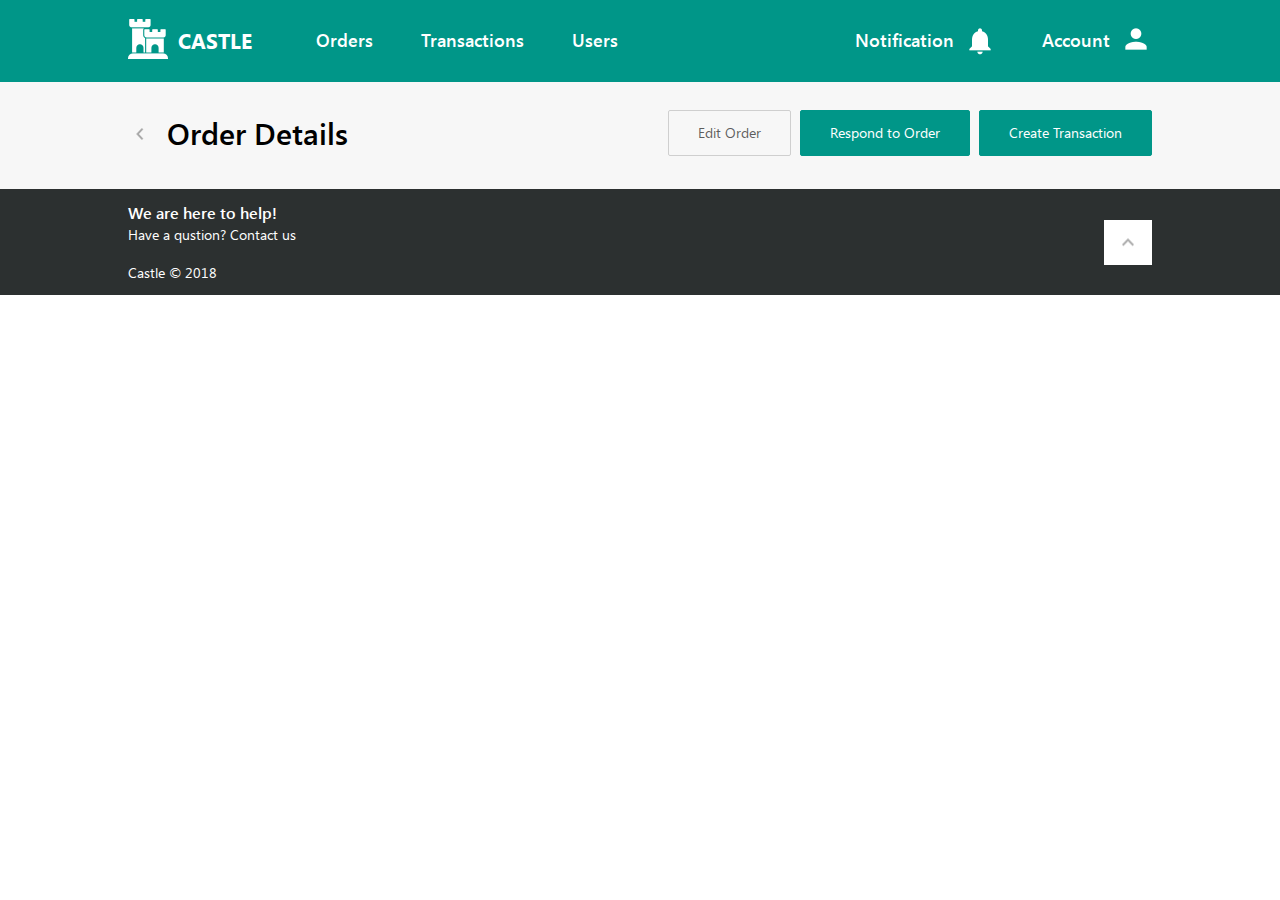
<file: myapp/index.html>
<!DOCTYPE html>
<html lang="ru">
  <head>
    <meta charset="UTF-8">
    <meta http-equiv="X-UA-Compatible" content="IE=edge">
    <meta name="viewport" content="width=device-width, initial-scale=1.0">
    <meta name="keywords" content="Теги сайта">
    <meta name="description" content="Описание сайта">
    <link rel="stylesheet" href="css/main.min.css">
    <title>Document </title>
  </head>
  <body>
    <header id="top">
      <nav>
        <div class="wrap">
          <div class="nav"><a href="#" class="logo">
              <div class="logo__icon"><img src="img/shape.png" alt="logo" class="shape"></div>
              <div class="logo__text">Castle</div></a>
            <div class="menu-wrap">
              <div class="menu-toggle"> 
                <div class="one"></div>
                <div class="two"></div>
                <div class="three"></div>
              </div>
              <nav class="main-menu"> 
                <ul>
                  <li><a href="#">Orders</a></li>
                  <li><a href="#">Transactions</a></li>
                  <li><a href="#">Users</a></li>
                </ul>
              </nav>
            </div>
            <div class="reg"><a href="#" class="reg__item"> 
                <div class="reg__item--text">Notification</div><img src="img/note.png" alt="logo" class="note"></a><a href="#" class="reg__item login"> 
                <div class="reg__item--text">Account</div>
                <div class="login__icon"><img src="img/cabinet.png" alt="logo" class="cabinet"></div></a></div>
          </div>
        </div>
      </nav>
      <div class="header">
        <div class="wrap"><a href="#" class="title"> 
            <div class="title__icon"> <img src="img/down.png" alt="logo" class="down"></div>
            <div class="title__text">Order Details</div></a>
          <div class="controls">
            <div class="btn btn--small"> 
              <div class="btn__icon"><img src="img/eddit.png" alt="logo" class="eddit"></div>
              <div class="btn--text">Edit Order</div>
            </div>
            <div class="btn btn--green">Respond to Order</div>
            <div class="btn btn--green">Create Transaction</div>
          </div>
        </div>
      </div>
    </header>
    <footer class="footer">
      <div class="wrap">
        <div class="footer__left">
          <div class="footer__title">We are here to help!</div>
          <div class="footer__subtitle">Have a qustion? Contact us</div>
          <div class="rights">Castle © 2018 </div>
        </div>
        <div class="footer__up"><a href="#top" id="go-top" class="go-top"><img src="img/down.png" alt="logo" class="down"></a></div>
      </div>
    </footer>
    <script src="js/scripts.min.js"></script>
    <script src="js/common.js"></script>
  </body>
  <!-- END body-->
</html>
</file>
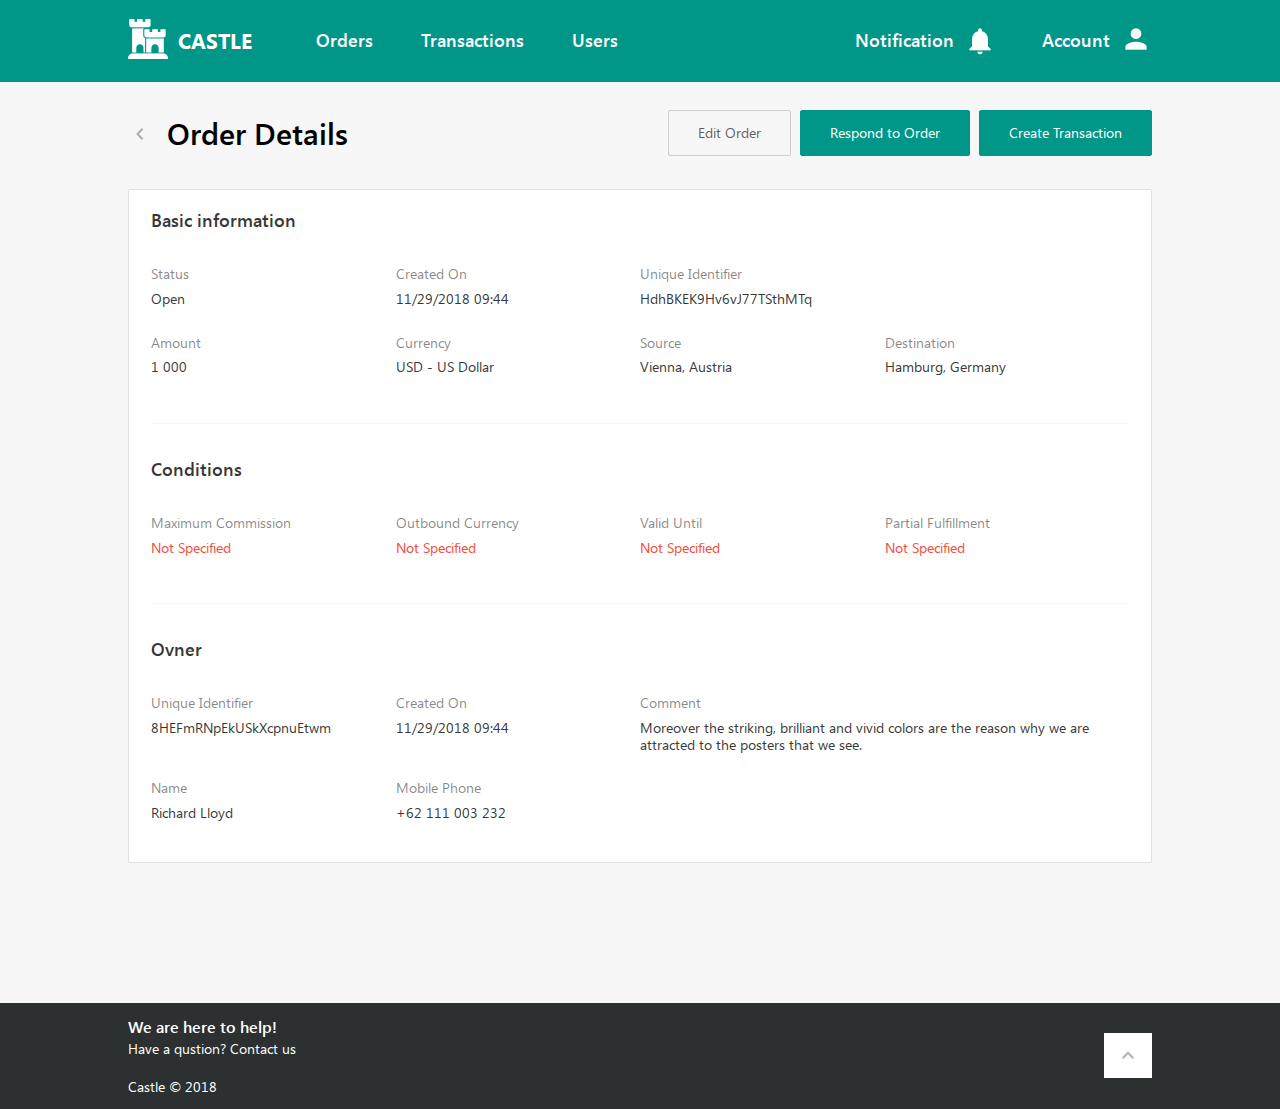
<file: myapp/order-details.html>
<!DOCTYPE html>
<html lang="ru">
  <head>
    <meta charset="UTF-8">
    <meta http-equiv="X-UA-Compatible" content="IE=edge">
    <meta name="viewport" content="width=device-width, initial-scale=1.0">
    <meta name="keywords" content="Теги сайта">
    <meta name="description" content="Описание сайта">
    <link rel="stylesheet" href="css/main.min.css">
    <title>Document </title>
  </head>
  <body>
    <div class="main-wrap">
      <header id="top">
        <nav>
          <div class="wrap">
            <div class="nav"><a href="#" class="logo">
                <div class="logo__icon"><img src="img/shape.png" alt="logo" class="shape"></div>
                <div class="logo__text">Castle</div></a>
              <div class="menu-wrap">
                <div class="menu-toggle"> 
                  <div class="one"></div>
                  <div class="two"></div>
                  <div class="three"></div>
                </div>
                <nav class="main-menu"> 
                  <ul>
                    <li><a href="#">Orders</a></li>
                    <li><a href="#">Transactions</a></li>
                    <li><a href="#">Users</a></li>
                  </ul>
                </nav>
              </div>
              <div class="reg"><a href="#" class="reg__item"> 
                  <div class="reg__item--text">Notification</div><img src="img/note.png" alt="logo" class="note"></a><a href="#" class="reg__item login"> 
                  <div class="reg__item--text">Account</div>
                  <div class="login__icon"><img src="img/cabinet.png" alt="logo" class="cabinet"></div></a></div>
            </div>
          </div>
        </nav>
        <div class="header">
          <div class="wrap"><a href="#" class="title"> 
              <div class="title__icon"> <img src="img/down.png" alt="logo" class="down"></div>
              <div class="title__text">Order Details</div></a>
            <div class="controls">
              <div class="btn btn--small"> 
                <div class="btn__icon"><img src="img/eddit.png" alt="logo" class="eddit"></div>
                <div class="btn--text">Edit Order</div>
              </div>
              <div class="btn btn--green">Respond to Order</div>
              <div class="btn btn--green">Create Transaction</div>
            </div>
          </div>
        </div>
      </header>
      <main>
        <div class="wrap">
          <div class="main">
            <div class="main__block">
              <div class="subtitle">Basic information</div>
              <div class="main-item">
                <div class="main-item__head">Status</div>
                <div class="main-item__value">Open</div>
              </div>
              <div class="main-item">
                <div class="main-item__head">Created On</div>
                <div class="main-item__value">11/29/2018 09:44</div>
              </div>
              <div class="main-item main-item--double main-item--first">
                <div class="main-item__head">Unique Identifier</div>
                <div class="main-item__value">HdhBKEK9Hv6vJ77TSthMTq</div>
              </div>
              <div class="main-item">
                <div class="main-item__head">Amount</div>
                <div class="main-item__value">1 000 </div>
              </div>
              <div class="main-item">
                <div class="main-item__head">Currency</div>
                <div class="main-item__value">USD - US Dollar</div>
              </div>
              <div class="main-item">
                <div class="main-item__head">Source</div>
                <div class="main-item__value">Vienna, Austria</div>
              </div>
              <div class="main-item">
                <div class="main-item__head">Destination</div>
                <div class="main-item__value">Hamburg, Germany</div>
              </div>
            </div>
            <div class="main__block main__block--minmb">
              <div class="subtitle">Conditions </div>
              <div class="main-item">
                <div class="main-item__head">Maximum Commission</div>
                <div class="main-item__value invalid">Not Specified</div>
              </div>
              <div class="main-item">
                <div class="main-item__head">Outbound Currency</div>
                <div class="main-item__value invalid">Not Specified</div>
              </div>
              <div class="main-item">
                <div class="main-item__head">Valid Until</div>
                <div class="main-item__value invalid">Not Specified</div>
              </div>
              <div class="main-item">
                <div class="main-item__head">Partial Fulfillment</div>
                <div class="main-item__value invalid">Not Specified </div>
              </div>
            </div>
            <div class="main__block main__block--minmb">
              <div class="subtitle">Ovner</div>
              <div class="main-item">
                <div class="main-item__head">Unique Identifier</div>
                <div class="main-item__value">8HEFmRNpEkUSkXcpnuEtwm</div>
              </div>
              <div class="main-item">
                <div class="main-item__head">Created On</div>
                <div class="main-item__value">11/29/2018 09:44</div>
              </div>
              <div class="main-item main-item--double main-item--last">
                <div class="main-item__head">Comment</div>
                <div class="main-item__value">Moreover the striking, brilliant and vivid colors are the reason why we are attracted to the posters that we see.</div>
              </div>
              <div class="main-item">
                <div class="main-item__head">Name</div>
                <div class="main-item__value">Richard Lloyd</div>
              </div>
              <div class="main-item">
                <div class="main-item__head">Mobile Phone</div>
                <div class="main-item__value">+62 111 003 232</div>
              </div>
            </div>
          </div>
        </div>
      </main>
      <footer class="footer">
        <div class="wrap">
          <div class="footer__left">
            <div class="footer__title">We are here to help!</div>
            <div class="footer__subtitle">Have a qustion? Contact us</div>
            <div class="rights">Castle © 2018 </div>
          </div>
          <div class="footer__up"><a href="#top" id="go-top" class="go-top"><img src="img/down.png" alt="logo" class="down"></a></div>
        </div>
      </footer>
      <script src="js/scripts.min.js"></script>
      <script src="js/common.js"></script>
    </div>
  </body>
  <!-- END body-->
</html>
</file>
<file: myapp/css/main.min.css>
html{line-height:1.15;-ms-text-size-adjust:100%;-webkit-text-size-adjust:100%}body{margin:0}article,aside,footer,header,nav,section{display:block}h1{font-size:2em;margin:.67em 0}figcaption,figure,main{display:block}figure{margin:1em 40px}hr{-webkit-box-sizing:content-box;box-sizing:content-box;height:0;overflow:visible}pre{font-family:monospace,monospace;font-size:1em}a{background-color:transparent;-webkit-text-decoration-skip:objects}abbr[title]{border-bottom:none;text-decoration:underline;-webkit-text-decoration:underline dotted;text-decoration:underline dotted}b,strong{font-weight:inherit}b,strong{font-weight:bolder}code,kbd,samp{font-family:monospace,monospace;font-size:1em}dfn{font-style:italic}mark{background-color:#ff0;color:#000}small{font-size:80%}sub,sup{font-size:75%;line-height:0;position:relative;vertical-align:baseline}sub{bottom:-.25em}sup{top:-.5em}audio,video{display:inline-block}audio:not([controls]){display:none;height:0}img{border-style:none}svg:not(:root){overflow:hidden}button,input,optgroup,select,textarea{font-family:sans-serif;font-size:100%;line-height:1.15;margin:0}button,input{overflow:visible}button,select{text-transform:none}[type=reset],[type=submit],button,html [type=button]{-webkit-appearance:button}[type=button]::-moz-focus-inner,[type=reset]::-moz-focus-inner,[type=submit]::-moz-focus-inner,button::-moz-focus-inner{border-style:none;padding:0}[type=button]:-moz-focusring,[type=reset]:-moz-focusring,[type=submit]:-moz-focusring,button:-moz-focusring{outline:1px dotted ButtonText}fieldset{padding:.35em .75em .625em}legend{-webkit-box-sizing:border-box;box-sizing:border-box;color:inherit;display:table;max-width:100%;padding:0;white-space:normal}progress{display:inline-block;vertical-align:baseline}textarea{overflow:auto}[type=checkbox],[type=radio]{-webkit-box-sizing:border-box;box-sizing:border-box;padding:0}[type=number]::-webkit-inner-spin-button,[type=number]::-webkit-outer-spin-button{height:auto}[type=search]{-webkit-appearance:textfield;outline-offset:-2px}[type=search]::-webkit-search-cancel-button,[type=search]::-webkit-search-decoration{-webkit-appearance:none}::-webkit-file-upload-button{-webkit-appearance:button;font:inherit}details,menu{display:block}summary{display:list-item}canvas{display:inline-block}template{display:none}[hidden]{display:none}@font-face{font-family:SegoeUI;font-weight:800;font-style:normal;src:url(../fonts/SegoeUIBold/SegoeUIBold.eot);src:url(../fonts/SegoeUIBold/SegoeUIBold.eot?#iefix) format("embedded-opentype"),url(../fonts/SegoeUIBold/SegoeUIBold.woff) format("woff"),url(../fonts/SegoeUIBold/SegoeUIBold.ttf) format("truetype")}@font-face{font-family:SegoeUI;font-weight:600;font-style:normal;src:url(../fonts/SegoeUISemiBold/SegoeUISemiBold.eot);src:url(../fonts/SegoeUISemiBold/SegoeUISemiBold.eot?#iefix) format("embedded-opentype"),url(../fonts/SegoeUISemiBold/SegoeUISemiBold.woff) format("woff"),url(../fonts/SegoeUISemiBold/SegoeUISemiBold.ttf) format("truetype")}@font-face{font-family:SegoeUI;font-weight:400;font-style:normal;src:url(../fonts/SegoeUIRegular/SegoeUIRegular.eot);src:url(../fonts/SegoeUIRegular/SegoeUIRegular.eot?#iefix) format("embedded-opentype"),url(../fonts/SegoeUIRegular/SegoeUIRegular.woff) format("woff"),url(../fonts/SegoeUIRegular/SegoeUIRegular.ttf) format("truetype")}@font-face{font-family:GoogleSans;font-weight:500;font-style:normal;src:url(../fonts/GoogleSansMedium/GoogleSansMedium.eot);src:url(../fonts/GoogleSansMedium/GoogleSansMedium.eot?#iefix) format("embedded-opentype"),url(../fonts/GoogleSansMedium/GoogleSansMedium.woff) format("woff"),url(../fonts/GoogleSansMedium/GoogleSansMedium.ttf) format("truetype")}::-webkit-input-placeholder{color:#666}::-moz-placeholder{color:#666}:-ms-input-placeholder{color:#666}::-ms-input-placeholder{color:#666}::placeholder{color:#666}::-moz-selection{background-color:#009688;color:#fff}::selection{background-color:#009688;color:#fff}*{-webkit-box-sizing:border-box;box-sizing:border-box}body{font-size:14px;min-width:320px;position:relative;line-height:1.2;font-family:SegoeUI,Arial,Helvetica,sans-serif;overflow-x:hidden;color:rgba(0,0,0,.8)}body input,body textarea{border:#666 1px solid;outline:0}body input:focus:required:invalid,body textarea:focus:required:invalid{border-color:#f54d3d}body input:required:valid,body textarea:required:valid{border-color:#009688}.main-wrap{display:-webkit-box;display:-webkit-flex;display:-ms-flexbox;display:flex;-webkit-box-orient:vertical;-webkit-box-direction:normal;-webkit-flex-direction:column;-ms-flex-direction:column;flex-direction:column;-webkit-box-pack:justify;-webkit-justify-content:space-between;-ms-flex-pack:justify;justify-content:space-between;height:100%;min-height:100vh}.main-wrap.active{max-height:100vh;overflow:hidden}.img-responsive{display:block;max-width:100%;height:auto}.img-responsive.img-width{width:100%}b,strong{font-weight:700}.wrap{max-width:1024px;margin:0 auto}a{text-decoration:none;color:rgba(0,0,0,.8);-webkit-transition:all .6s ease;-o-transition:all .6s ease;transition:all .6s ease;outline:0!important;border:none}a:hover{outline:0}a:active{outline:0;-webkit-transition:all .1s ease;-o-transition:all .1s ease;transition:all .1s ease}li,ul{list-style:none;margin:0;padding:0}.primary-text{text-transform:uppercase;font-size:10px;letter-spacing:4px}.title{display:-webkit-box;display:-webkit-flex;display:-ms-flexbox;display:flex;-webkit-box-align:center;-webkit-align-items:center;-ms-flex-align:center;align-items:center;font-family:SegoeUI,Arial,Helvetica,sans-serif;font-weight:600;font-size:30px;color:#000}.subtitle{width:100%;font-family:SegoeUI,Arial,Helvetica,sans-serif;font-weight:600;font-size:18px;color:rgba(0,0,0,.8);margin-bottom:34px}.btn{position:relative;display:inline-block;color:rgba(0,0,0,.64);padding:14px 29px;-webkit-transition:.5s;-o-transition:.5s;transition:.5s;cursor:pointer;background:0 0;-webkit-border-radius:2px;border-radius:2px;border:1px solid rgba(0,0,0,.16);text-align:center;margin-right:9px}.btn:last-child{margin-right:0}.btn:hover{background-color:#009688;color:#fff}.btn--green{background-color:#009688;border-color:#009688;color:#fff}.btn--green:hover{background-color:transparent;color:rgba(0,0,0,.64)}nav{background-color:#009688;color:#fff}nav a{color:#fff}.nav{display:-webkit-box;display:-webkit-flex;display:-ms-flexbox;display:flex;-webkit-box-pack:justify;-webkit-justify-content:space-between;-ms-flex-pack:justify;justify-content:space-between;-webkit-box-align:center;-webkit-align-items:center;-ms-flex-align:center;align-items:center;font-size:18px;font-family:SegoeUI,Arial,Helvetica,sans-serif;font-weight:600}.reg{display:-webkit-box;display:-webkit-flex;display:-ms-flexbox;display:flex}.reg__item{display:-webkit-box;display:-webkit-flex;display:-ms-flexbox;display:flex;-webkit-box-align:center;-webkit-align-items:center;-ms-flex-align:center;align-items:center;padding:20px 23px}.reg__item:hover svg{fill-opacity:.32}.reg__item--text{margin-right:10px}.reg__item:last-child{padding-right:0}.menu-toggle{display:none}.menu-wrap{-webkit-box-flex:1;-webkit-flex-grow:1;-ms-flex-positive:1;flex-grow:1}.logo{display:-webkit-box;display:-webkit-flex;display:-ms-flexbox;display:flex;-webkit-box-align:center;-webkit-align-items:center;-ms-flex-align:center;align-items:center;padding-right:40px}.logo__text{font-size:21px;text-transform:uppercase;font-weight:800;padding-left:10px}.shape{width:40px;height:40px;fill:#fff}.note{width:32px;height:32px;fill:#fff}.cabinet{width:32px;height:32px;fill:#fff}.eddit{width:24px;height:24px;fill:rgba(0,0,0,.32)}.btn__icon{display:none}.header{background-color:#f7f7f7;padding:28px 0 33px}.header .wrap{display:-webkit-box;display:-webkit-flex;display:-ms-flexbox;display:flex;-webkit-box-pack:justify;-webkit-justify-content:space-between;-ms-flex-pack:justify;justify-content:space-between}.down{width:24px;height:22px;fill:rgba(0,0,0,.32);-webkit-transform:rotate(90deg);-ms-transform:rotate(90deg);transform:rotate(90deg)}.title__text{padding:0 15px}.controls{display:-webkit-box;display:-webkit-flex;display:-ms-flexbox;display:flex}.toggle-menu{display:none}.main-menu ul{display:-webkit-box;display:-webkit-flex;display:-ms-flexbox;display:flex}.main-menu a{display:block;padding:30px 24px}.main-menu a:hover{background-color:rgba(0,0,0,.08)}main{background-color:#f7f7f7;padding-bottom:140px}.main{background-color:#fff;padding:20px 22px 13px;-webkit-border-radius:2px;border-radius:2px;border:1px solid #dfe1e6}.main__block{display:-webkit-box;display:-webkit-flex;display:-ms-flexbox;display:flex;-webkit-box-pack:start;-webkit-justify-content:flex-start;-ms-flex-pack:start;justify-content:flex-start;-webkit-flex-wrap:wrap;-ms-flex-wrap:wrap;flex-wrap:wrap;border-bottom:1px solid #f7f7f7;padding-bottom:20px;margin-bottom:35px}.main__block:last-child{border-bottom:none;padding-bottom:0;margin-bottom:0}.main-item{width:25%;margin-bottom:27px}.main-item--double{width:50%}.main-item__head{color:rgba(0,0,0,.48);padding-bottom:8px}.main-item__value{word-wrap:break-word;color:rgba(0,0,0,.8)}.main-item__value.invalid{color:#f54d3d}.footer{padding:12px 0;background-color:#2c3030;color:#fff}.footer .wrap{display:-webkit-box;display:-webkit-flex;display:-ms-flexbox;display:flex;-webkit-box-pack:justify;-webkit-justify-content:space-between;-ms-flex-pack:justify;justify-content:space-between;-webkit-box-align:center;-webkit-align-items:center;-ms-flex-align:center;align-items:center}.footer__title{font-size:16px;font-weight:600;line-height:1.5}.footer__subtitle{line-height:1.43}.rights{font-size:14px;line-height:1.43;font-weight:300;margin-top:18px}.go-top{display:-webkit-box;display:-webkit-flex;display:-ms-flexbox;display:flex;-webkit-box-pack:center;-webkit-justify-content:center;-ms-flex-pack:center;justify-content:center;-webkit-box-align:center;-webkit-align-items:center;-ms-flex-align:center;align-items:center;background-color:#fff;padding:10px 12px}.go-top .down{-webkit-transform:rotate(180deg);-ms-transform:rotate(180deg);transform:rotate(180deg);height:25px}@media only screen and (max-width:1024px){.nav{padding:0 20px}.footer,.header{padding-left:20px;padding-right:20px}}@media only screen and (max-width:980px){.logo{padding-right:10px}}@media only screen and (max-width:825px){.menu-wrap{-webkit-box-ordinal-group:2;-webkit-order:1;-ms-flex-order:1;order:1;-webkit-box-flex:unset;-webkit-flex-grow:unset;-ms-flex-positive:unset;flex-grow:unset}.main-item{padding-right:5px}main{padding-bottom:50px}.menu-toggle{display:block;width:26px;height:23px;position:relative;cursor:pointer;z-index:3}.menu-toggle .one,.menu-toggle .three,.menu-toggle .two{width:100%;height:3px;background:#fff;margin:4px auto;-webkit-backface-visibility:hidden;backface-visibility:hidden;-webkit-transition-duration:.3s;-o-transition-duration:.3s;transition-duration:.3s}.menu-toggle.active .one,.menu-toggle.active .three{margin:8px auto}.menu-toggle.active .one{-webkit-transform:rotate(45deg) translate(0,1px);-ms-transform:rotate(45deg) translate(0,1px);transform:rotate(45deg) translate(0,1px)}.menu-toggle.active .two{opacity:0}.menu-toggle.active .three{-webkit-transform:rotate(-45deg) translate(14px,-15px);-ms-transform:rotate(-45deg) translate(14px,-15px);transform:rotate(-45deg) translate(14px,-15px)}.main-menu{display:none}.main-menu.active{display:block;position:fixed;width:100%;height:100%;background-color:rgba(61,60,60,.95);z-index:2;right:0;top:0}.main-menu.active ul{-webkit-box-orient:vertical;-webkit-box-direction:normal;-webkit-flex-direction:column;-ms-flex-direction:column;flex-direction:column;-webkit-box-align:center;-webkit-align-items:center;-ms-flex-align:center;align-items:center;margin-top:40px;text-align:center}.menu-wrap{padding-left:25px;padding-right:25px}}@media only screen and (max-width:780px){.footer,.header{padding-left:10px;padding-right:10px}.btn{padding:9px 9px}.title{font-size:22px}.title__text{padding:0 9px}.header .wrap{-webkit-box-align:center;-webkit-align-items:center;-ms-flex-align:center;align-items:center}.down{vertical-align:middle}}@media only screen and (max-width:560px){.header .wrap{-webkit-flex-wrap:wrap;-ms-flex-wrap:wrap;flex-wrap:wrap}.btn{font-size:12px;padding:10px}.reg__item--text{display:none}.btn__icon{display:-webkit-box;display:-webkit-flex;display:-ms-flexbox;display:flex}.btn--text{display:none}.btn--small{padding:6px 7px}.main-item{width:50%}.shape{width:32px;height:32px}#shape{width:32px;height:32px}.reg__item{padding:14px}.nav{padding:0 18px}.menu-wrap{padding-left:10px;padding-right:10px}.logo__text{font-size:17px;padding-left:9px}.menu-toggle{width:17px;height:16px}.menu-toggle .one,.menu-toggle .three,.menu-toggle .two{height:2px;margin:3px auto}.reg__item:last-child{padding-right:21px}.reg__item{padding:14px 12px}.logo{-webkit-box-flex:1;-webkit-flex-grow:1;-ms-flex-positive:1;flex-grow:1}.header{padding:26px 12px 16px}.title{font-size:20px}.title__text{padding:0 4px}.controls{margin-top:15px;width:100%}.btn--green{-webkit-box-flex:1;-webkit-flex-grow:1;-ms-flex-positive:1;flex-grow:1}.main{border:none;padding:14px 12px 13px}.subtitle{font-size:16px;margin-bottom:27px;-webkit-box-ordinal-group:-1;-webkit-order:-2;-ms-flex-order:-2;order:-2}.main-item{font-size:12px;margin-bottom:29px}.main-item--first{-webkit-box-ordinal-group:0;-webkit-order:-1;-ms-flex-order:-1;order:-1}.main-item--double{width:100%}.main-item__head{padding-bottom:11px}.main__block{padding-bottom:0;margin-bottom:16px}.main__block--minmb{padding-bottom:20px}.main__block--minmb .main-item{margin-bottom:10px}.main-item--last{-webkit-box-ordinal-group:2;-webkit-order:1;-ms-flex-order:1;order:1}main{padding-bottom:34px}.footer{padding:12px 20px 17px}.footer__subtitle{font-size:12px}.rights{font-size:12px}.go-top{padding:7px 8px}}
</file>
